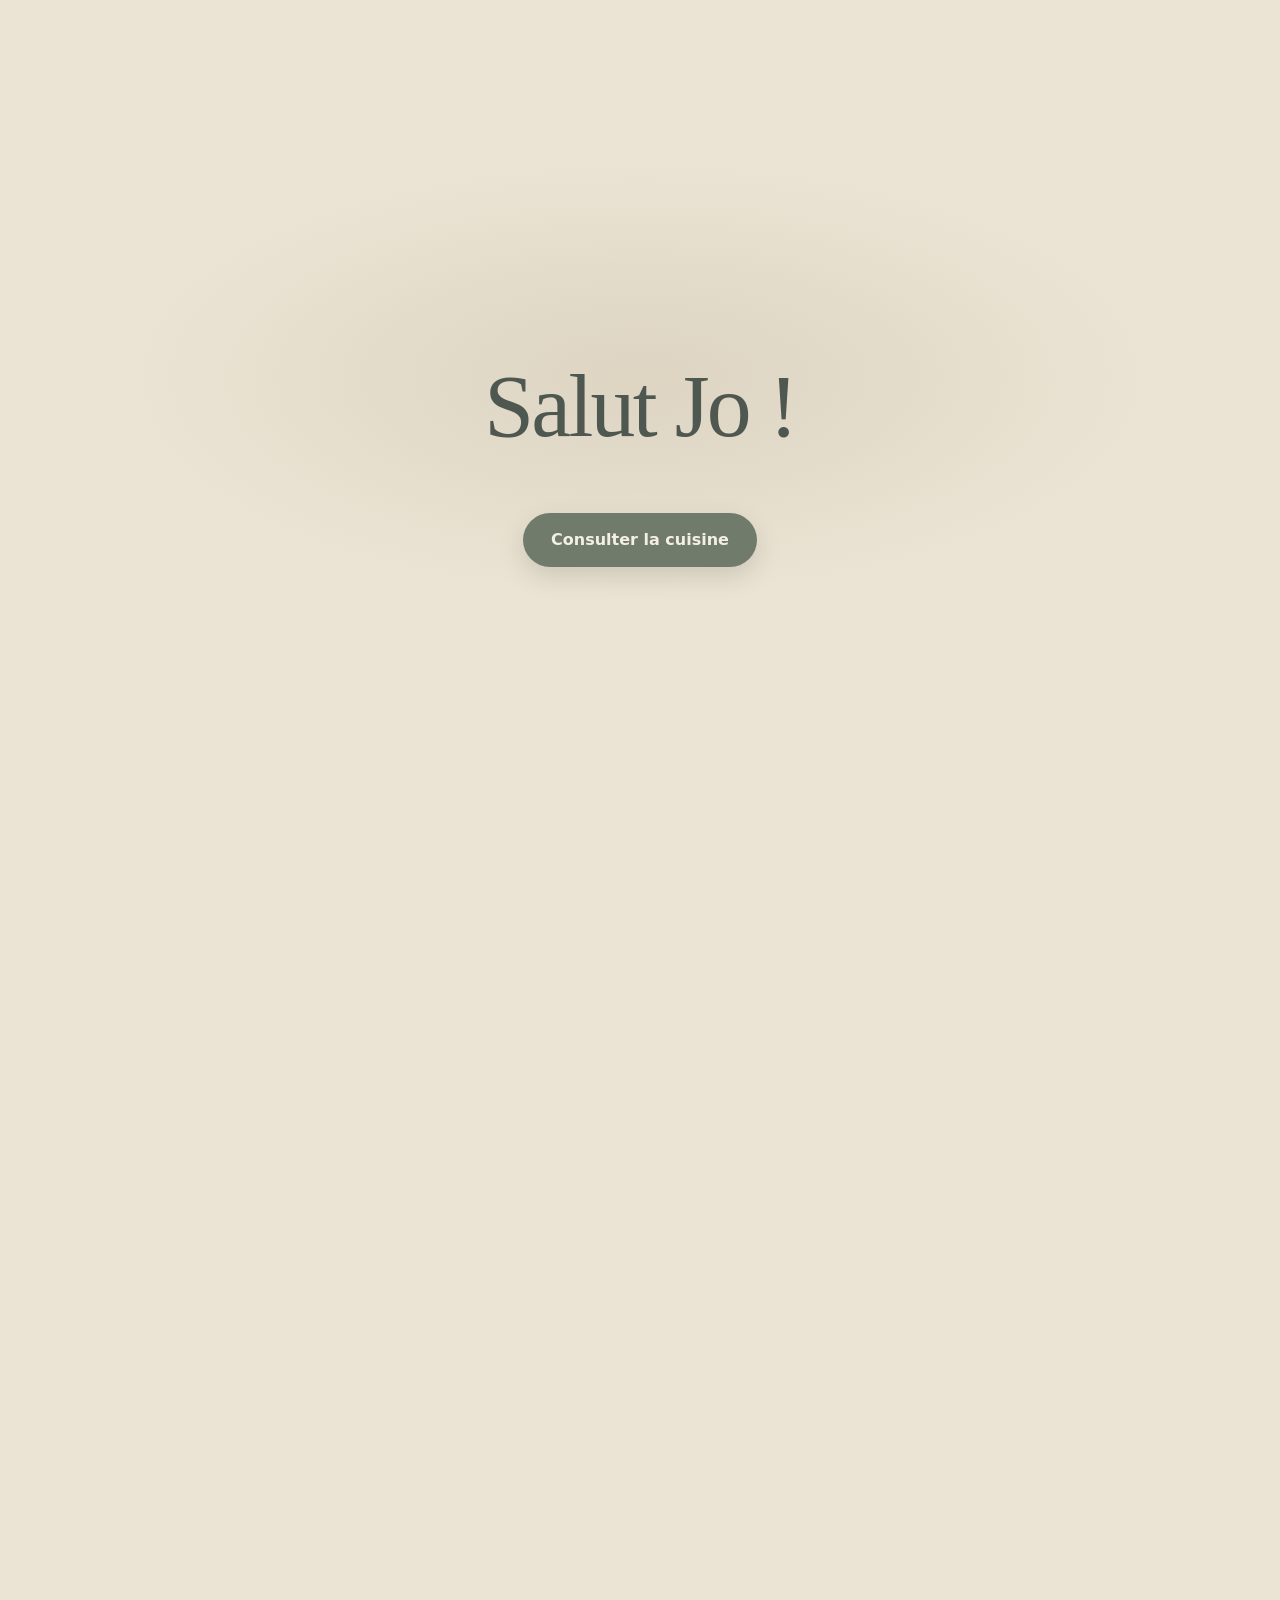
<file: index.html>
<!doctype html>
<html lang="fr">

<head>
    <meta charset="utf-8">
    <meta name="viewport" content="width=device-width, initial-scale=1">
    <meta name="description" content="Cuisine : plan EGGER H3157 ST12 Chêne Vicenza, meubles U604 ST9 Vert eucalyptus, documents techniques des 8 appareils commandés, et poignées encore à choisir.">
    <meta name="theme-color" content="#717b6c">
    <meta name="color-scheme" content="light">
    <title>Documents techniques cuisine</title>
    <link rel="icon" href="data:image/svg+xml,%3Csvg xmlns='http://www.w3.org/2000/svg' viewBox='0 0 32 32'%3E%3Crect width='32' height='32' rx='8' fill='%23737e73'/%3E%3Cpath fill='%23cfaf85' d='M8 10h16v3H8zm0 6h16v10H8z'/%3E%3C/svg%3E">
    <link href="style.css" rel="stylesheet">
    <script>
        /* ------------------------------------------------------------------
           INTRO « Salut Jo ! »
           true  = afficher l’écran d’accueil
           false = ouvrir directement la page cuisine
           ------------------------------------------------------------------ */
        window.KITCHEN_SHOW_INTRO = true;
        if (!window.KITCHEN_SHOW_INTRO) {
            document.documentElement.classList.add("skip-intro");
        }
    </script>
</head>

<body class="is-intro">
    <noscript>
        <style>
            .intro { display: none !important; }
            body.is-intro { overflow: auto; padding: 0 20px 48px; }
            .site-stage { visibility: visible; }
        </style>
    </noscript>
    <a class="skip-link" href="#contenu">Aller au contenu</a>

    <div class="intro" id="intro">
        <p class="intro-hello">Salut Jo&nbsp;!</p>
        <a class="intro-enter" id="intro-enter" href="#site-stage">
            Consulter la cuisine
        </a>
    </div>
    <script>
        (function () {
            if (!window.KITCHEN_SHOW_INTRO) {
                document.body.classList.remove("is-intro");
                document.body.classList.add("is-ready");
                document.getElementById("intro").hidden = true;
                return;
            }
            function openKitchen(event) {
                if (event) event.preventDefault();
                var intro = document.getElementById("intro");
                document.body.classList.remove("is-intro");
                document.body.classList.add("is-ready", "is-leaving-intro");
                window.scrollTo(0, 0);
                window.setTimeout(function () {
                    intro.classList.add("is-done");
                    intro.hidden = true;
                    document.body.classList.remove("is-leaving-intro");
                }, 450);
            }
            document.getElementById("intro-enter").addEventListener("click", openKitchen);
            document.querySelector(".skip-link").addEventListener("click", openKitchen);
        }());
    </script>

    <div class="site-stage" id="site-stage">
        <header class="site-header">
            <div class="header-inner">
                <div class="brand">
                    <span class="brand-mark" aria-hidden="true">
                        <svg viewBox="0 0 32 32" width="28" height="28">
                            <rect width="32" height="32" rx="8" fill="currentColor" opacity=".12"/>
                            <path fill="currentColor" d="M9 9h14v3.2H9zm0 5.4h14V23H9z"/>
                        </svg>
                    </span>
                    <div>
                        <h1>Documents techniques</h1>
                    </div>
                </div>
                <p class="header-meta">
                    <time datetime="2026-09-13">13 septembre 2026</time>
                    <span aria-hidden="true">·</span>
                    8 commandés · 1 à choisir
                </p>
            </div>
        </header>

        <div class="hero">
            <div class="hero-copy">
                <p class="eyebrow">Prioritaire menuisier</p>
                <h2>Dossier technique complet</h2>
            </div>
            <a class="hero-cta" href="./files/Dossier_technique_menuisier.pdf" target="_blank" rel="noopener">
                Ouvrir le dossier PDF
                <span class="cta-hint">s’ouvre dans un nouvel onglet</span>
            </a>
        </div>

        <div class="toolbar" id="outils">
            <label class="search-field">
                <span class="visually-hidden">Rechercher un appareil ou un document</span>
                <svg class="search-icon" viewBox="0 0 24 24" width="18" height="18" aria-hidden="true">
                    <circle cx="10.5" cy="10.5" r="6.5" fill="none" stroke="currentColor" stroke-width="2"/>
                    <path d="M15.5 15.5 20 20" stroke="currentColor" stroke-width="2" stroke-linecap="round"/>
                </svg>
                <input type="search" id="search" placeholder="Rechercher un appareil, une marque, un PDF…" autocomplete="off" enterkeyhint="search">
                <kbd class="search-kbd">/</kbd>
            </label>

            <nav class="jump-nav" aria-label="Accès rapide">
                <a href="#materiaux">Matériaux</a>
                <a href="#poignees">Poignée</a>
                <a href="#plan">Plan</a>
                <span class="jump-cluster">
                    <a href="#frigo">Réfrigérateur</a>
                    <a href="#micro">Micro-ondes</a>
                    <a href="#four">Four</a>
                    <a href="#lv">Lave-vaisselle</a>
                    <a href="#plaque">Plaque</a>
                    <a href="#evier">Évier</a>
                    <a href="#robinet">Robinet</a>
                    <a href="#hotte">Hotte</a>
                </span>
            </nav>

            <p class="result-count" id="result-count" aria-live="polite"></p>
        </div>

        <main id="contenu">
            <section class="block" id="materiaux" aria-labelledby="titre-materiaux">
                <h2 class="section-title" id="titre-materiaux">Matériaux EGGER</h2>
                <div class="material-grid">
                    <article class="card" data-search="egger h3157 st12 chêne vicenza chene plan de travail stratifié omnipore">
                        <div class="swatch swatch-oak" aria-hidden="true"></div>
                        <header class="card-head">
                            <div>
                                <p class="brand-name">Plan de travail</p>
                                <h2>H3157 ST12</h2>
                                <p class="card-role">Chêne Vicenza · Omnipore Matt</p>
                            </div>
                        </header>
                        <ul class="doc-list">
                            <li data-kind="web">
                                <a href="https://www.egger.com/fr/mobilier-agencement-interieur/decors/H3157_12?country=FR" target="_blank" rel="noopener noreferrer">
                                    <span class="doc-type web">Web</span>
                                    <span class="doc-title">Fiche décor EGGER — Chêne Vicenza</span>
                                </a>
                            </li>
                        </ul>
                        <p class="pending-note">Chêne de fil élégant, légère nuance de gris, toucher soyeux ST12.</p>
                    </article>

                    <article class="card" data-search="egger u604 st9 vert eucalyptus meubles meuble façade facade uni">
                        <div class="swatch swatch-euca" aria-hidden="true"></div>
                        <header class="card-head">
                            <div>
                                <p class="brand-name">Façades</p>
                                <h2>U604 ST9</h2>
                                <p class="card-role">Vert eucalyptus · Smoothtouch Matt</p>
                            </div>
                        </header>
                        <ul class="doc-list">
                            <li data-kind="web">
                                <a href="https://www.egger.com/fr/mobilier-agencement-interieur/decors/U604_9?country=FR" target="_blank" rel="noopener noreferrer">
                                    <span class="doc-type web">Web</span>
                                    <span class="doc-title">Fiche décor EGGER — Vert eucalyptus</span>
                                </a>
                            </li>
                        </ul>
                        <p class="pending-note">Vert uni mat ST9, plus chaud qu’un vert gris. RAL 7033 approx.</p>
                    </article>
                </div>
            </section>

            <section class="block" id="poignees" aria-labelledby="titre-poignees">
                <h2 class="section-title" id="titre-poignees">Poignées</h2>
                <article class="card card-wide" id="poignee" data-search="poignée poignee poignées poignees barre cup quincaillerie façade facade meuble cuivre">
                    <header class="card-head">
                        <span class="card-icon" aria-hidden="true">
                            <svg viewBox="0 0 40 40" width="36" height="36">
                                <rect x="8" y="8" width="24" height="24" rx="3" fill="none" stroke="currentColor" stroke-width="1.8"/>
                                <path d="M14 20h12" stroke="currentColor" stroke-width="2.2" stroke-linecap="round"/>
                            </svg>
                        </span>
                        <div>
                            <p class="brand-name">Poignée</p>
                            <h2>À choisir</h2>
                            <p class="card-role">À poser sur les façades U604</p>
                        </div>
                    </header>
                    <h3>Cahier des charges</h3>
                    <ul class="spec-list">
                        <li><strong>Finition :</strong> cuivre brossé, à coordonner avec le Portofino</li>
                        <li><strong>Type :</strong> poignée barre, pas de bouton seul</li>
                        <li><strong>Entre-axes :</strong> 128 ou 160 mm, à confirmer</li>
                        <li><strong>Support :</strong> façades EGGER U604 ST9 Vert eucalyptus</li>
                        <li><strong>Quantité :</strong> selon le plan définitif</li>
                        <li><strong>Priorité :</strong> prise confortable, vis discrètes</li>
                        <li><strong>À éviter :</strong> noir mat, chrome trop froid avec le chêne</li>
                    </ul>
                    <ul class="doc-list">
                        <li>
                            <span class="plain">Modèle non choisi — documents à venir</span>
                        </li>
                    </ul>
                </article>
            </section>

            <section class="block" id="plan" aria-labelledby="titre-plan">
                <h2 class="section-title" id="titre-plan">Plans</h2>
                <p class="pending-note">Les dessins d’implantation définitif n’ont pas encore été ajoutés. Les fichiers iront ici.</p>
                <div class="material-grid">
                    <article class="card is-soon" data-search="plan implantation vue dessus cuisine layout dessin cotes à venir avenir">
                        <div class="soon-preview" aria-hidden="true">
                            <svg viewBox="0 0 120 72" width="120" height="72">
                                <rect x="8" y="8" width="104" height="56" rx="3" fill="none" stroke="currentColor" stroke-width="1.6"/>
                                <path d="M8 28h104M48 28v36M88 8v56" stroke="currentColor" stroke-width="1.2" opacity=".7"/>
                                <rect x="16" y="36" width="22" height="20" rx="1.5" fill="none" stroke="currentColor" stroke-width="1.2"/>
                            </svg>
                        </div>
                        <header class="card-head">
                            <div>
                                <p class="brand-name">Plan</p>
                                <h2>Inspiration</h2>
                                <p class="card-role">Premier draft via IKEA</p>
                            </div>
                        </header>
                        <ul class="doc-list">
                            <li data-kind="pdf">
                                <a href="./files/IKEA Kitchen Planner.pdf" target="_blank" rel="noopener">
                                    <span class="doc-type">PDF</span>
                                    <span class="doc-title">Plans</span>
                                </a>
                            </li>
                            <li data-kind="web">
                                <a href="https://kitchen.planner.ikea.com/fr/fr/planner/2A1413AA-6525-45A2-B5BE-528A8AA82F26/?ref=share" target="_blank" rel="noopener noreferrer">
                                    <span class="doc-type web">Web</span>
                                    <span class="doc-title">Page conception IKEA</span>
                                </a>
                            </li>
                        </ul>
                    </article>

                    <article class="card is-soon" data-search="plan élévation elevation façades facades coupes dessin à venir avenir">
                        <div class="soon-preview" aria-hidden="true">
                            <svg viewBox="0 0 120 72" width="120" height="72">
                                <rect x="10" y="14" width="100" height="46" rx="3" fill="none" stroke="currentColor" stroke-width="1.6"/>
                                <path d="M10 28h100M40 14v46M80 14v46" stroke="currentColor" stroke-width="1.2" opacity=".7"/>
                                <rect x="18" y="34" width="14" height="18" rx="1" fill="none" stroke="currentColor" stroke-width="1.2"/>
                                <rect x="88" y="34" width="14" height="18" rx="1" fill="none" stroke="currentColor" stroke-width="1.2"/>
                            </svg>
                        </div>
                        <header class="card-head">
                            <div>
                                <p class="brand-name">Plan</p>
                                <h2>Définitif</h2>
                                <p class="card-role">Vues des meubles et appareils</p>
                            </div>
                        </header>
                        <ul class="doc-list">
                            <li>
                                <span class="plain">Fichier pas encore disponible</span>
                            </li>
                        </ul>
                    </article>
                </div>
            </section>

            <section class="block" id="appareils" aria-labelledby="titre-appareils">
                <h2 class="section-title" id="titre-appareils">Appareils</h2>
                <div class="appliance-grid">
                    <article class="card" id="frigo" data-search="beko bssa315k4sn réfrigérateur refrigerateur froid encastrable niche notice">
                        <header class="card-head">
                            <span class="card-icon" aria-hidden="true">
                                <svg viewBox="0 0 40 40" width="36" height="36">
                                    <rect x="11" y="5" width="18" height="30" rx="3" fill="none" stroke="currentColor" stroke-width="1.8"/>
                                    <path d="M11 18h18" stroke="currentColor" stroke-width="1.8"/>
                                    <path d="M24 10v4M24 22v5" stroke="currentColor" stroke-width="1.8" stroke-linecap="round"/>
                                </svg>
                            </span>
                            <div>
                                <p class="brand-name">Réfrigérateur</p>
                                <h2>BSSA315K4SN</h2>
                                <p class="card-role">Beko · encastrable 1 porte</p>
                            </div>
                        </header>
                        <h3>Caractéristiques</h3>
                        <ul class="spec-list">
                            <li><strong>Appareil :</strong> 1775 × 540 × 545 mm</li>
                            <li><strong>Niche :</strong> 1778–1788 × 560 × 555 mm</li>
                            <li><strong>Habillage :</strong> façade meuble, glissières</li>
                            <li><strong>Porte :</strong> réversible, sens à figer avant pose</li>
                            <li><strong>Alim. :</strong> 220–240 V / 50 Hz, câble 2,50 m</li>
                        </ul>
                        <ul class="doc-list">
                            <li data-kind="pdf">
                                <a href="./files/Beko BSSA315K4SN - réfrigérateur - Appareil et niche (PDF).pdf" target="_blank" rel="noopener">
                                    <span class="doc-type">PDF</span>
                                    <span class="doc-title">Fiche appareil et niche</span>
                                </a>
                            </li>
                            <li data-kind="pdf">
                                <a href="./files/Beko BSSA315K4SN - réfrigérateur - Notice (PDF).pdf#page=34" target="_blank" rel="noopener">
                                    <span class="doc-type">PDF</span>
                                    <span class="doc-title">Notice — page 34</span>
                                </a>
                            </li>
                            <li data-kind="web">
                                <a href="https://www.beko.fr/froid/refrigerateur-congelateur-encastrable/refrigerateur-encastrable-1-porte/bssa315k4sn" target="_blank" rel="noopener noreferrer">
                                    <span class="doc-type web">Web</span>
                                    <span class="doc-title">Page officielle Beko</span>
                                </a>
                            </li>
                        </ul>
                    </article>

                    <article class="card" id="micro" data-search="beko bmgb25333bg micro-ondes microondes grill encastrable niche installation">
                        <header class="card-head">
                            <span class="card-icon" aria-hidden="true">
                                <svg viewBox="0 0 40 40" width="36" height="36">
                                    <rect x="6" y="9" width="28" height="22" rx="3" fill="none" stroke="currentColor" stroke-width="1.8"/>
                                    <rect x="10" y="13" width="16" height="14" rx="1.5" fill="none" stroke="currentColor" stroke-width="1.6"/>
                                    <circle cx="30" cy="16" r="1.4" fill="currentColor"/>
                                    <circle cx="30" cy="21" r="1.4" fill="currentColor"/>
                                </svg>
                            </span>
                            <div>
                                <p class="brand-name">Micro-ondes</p>
                                <h2>BMGB25333BG</h2>
                                <p class="card-role">Beko · grill encastrable</p>
                            </div>
                        </header>
                        <h3>Caractéristiques</h3>
                        <ul class="spec-list">
                            <li><strong>Façade :</strong> 388 × 595 mm</li>
                            <li><strong>Niche :</strong> 380–382 × 560–568 × 500 mm mini</li>
                            <li><strong>Meuble :</strong> largeur 600, profondeur mini 550 mm</li>
                            <li><strong>Arrière :</strong> jeu de 45 mm pour la ventilation</li>
                            <li><strong>Pose :</strong> colonne, au-dessus du four</li>
                        </ul>
                        <ul class="doc-list">
                            <li data-kind="pdf">
                                <a href="./files/Beko BMGB25333BG - micro-ondes - Schéma de niche.pdf#page=55" target="_blank" rel="noopener">
                                    <span class="doc-type">PDF</span>
                                    <span class="doc-title">Schéma de niche — page 55</span>
                                </a>
                            </li>
                            <li data-kind="pdf">
                                <a href="./files/Beko BMGB25333BG - micro-ondes - Schéma de niche.pdf#page=54" target="_blank" rel="noopener">
                                    <span class="doc-type">PDF</span>
                                    <span class="doc-title">Installation — page 54</span>
                                </a>
                            </li>
                            <li data-kind="web">
                                <a href="https://www.beko.fr/cuisson-encastrable/micro-ondes-et-grill-encastrable/micro-ondes-grill-encastrable/bmgb25333bg" target="_blank" rel="noopener noreferrer">
                                    <span class="doc-type web">Web</span>
                                    <span class="doc-title">Page officielle Beko</span>
                                </a>
                            </li>
                        </ul>
                    </article>

                    <article class="card" id="four" data-search="rosières rosieres ro6 t3b3eytb four encastrable manuel installation">
                        <header class="card-head">
                            <span class="card-icon" aria-hidden="true">
                                <svg viewBox="0 0 40 40" width="36" height="36">
                                    <rect x="7" y="7" width="26" height="26" rx="3" fill="none" stroke="currentColor" stroke-width="1.8"/>
                                    <rect x="11" y="14" width="18" height="14" rx="1.5" fill="none" stroke="currentColor" stroke-width="1.6"/>
                                    <path d="M13 10h14" stroke="currentColor" stroke-width="1.8" stroke-linecap="round"/>
                                </svg>
                            </span>
                            <div>
                                <p class="brand-name">Four</p>
                                <h2>RO6 T3B3EYTB</h2>
                                <p class="card-role">Rosières · encastrable</p>
                            </div>
                        </header>
                        <h3>Caractéristiques</h3>
                        <ul class="spec-list">
                            <li><strong>Appareil :</strong> 595 × 595 × 568 mm</li>
                            <li><strong>Niche :</strong> H 580–590, L 560–568, P ≥ 560 mm</li>
                            <li><strong>Arrière :</strong> ouvertures 560 × 35 mm mini</li>
                            <li><strong>Pose :</strong> colonne autorisée, façade visible</li>
                            <li><strong>Meuble :</strong> résister à 95 °C, fond non fermé</li>
                        </ul>
                        <ul class="doc-list">
                            <li data-kind="pdf">
                                <a href="./files/Rosières RO6 T3B3EYTB - four - Manuel.pdf" target="_blank" rel="noopener">
                                    <span class="doc-type">PDF</span>
                                    <span class="doc-title">Manuel d’instructions</span>
                                </a>
                            </li>
                            <li data-kind="pdf">
                                <a href="./files/Rosières RO6 T3B3EYTB - four - Manuel.pdf#page=41" target="_blank" rel="noopener">
                                    <span class="doc-type">PDF</span>
                                    <span class="doc-title">Manuel d’installation — page 41</span>
                                </a>
                            </li>
                            <li data-kind="web">
                                <a href="https://www.rosieres.fr/fr_FR/fours/33704465/ro6-t3b3eytb/" target="_blank" rel="noopener noreferrer">
                                    <span class="doc-type web">Web</span>
                                    <span class="doc-title">Page officielle Rosières</span>
                                </a>
                            </li>
                        </ul>
                    </article>

                    <article class="card" id="lv" data-search="hotpoint hi5030wef lave-vaisselle lave vaisselle fiche ue produit montage">
                        <header class="card-head">
                            <span class="card-icon" aria-hidden="true">
                                <svg viewBox="0 0 40 40" width="36" height="36">
                                    <rect x="8" y="6" width="24" height="28" rx="3" fill="none" stroke="currentColor" stroke-width="1.8"/>
                                    <path d="M8 13h24" stroke="currentColor" stroke-width="1.8"/>
                                    <circle cx="14" cy="9.5" r="1.2" fill="currentColor"/>
                                    <circle cx="18" cy="9.5" r="1.2" fill="currentColor"/>
                                    <path d="M14 22c3-4 9-4 12 0" fill="none" stroke="currentColor" stroke-width="1.6" stroke-linecap="round"/>
                                </svg>
                            </span>
                            <div>
                                <p class="brand-name">Lave-vaisselle</p>
                                <h2>HI5030WEF</h2>
                                <p class="card-role">Hotpoint · encastrable</p>
                            </div>
                        </header>
                        <h3>Caractéristiques</h3>
                        <ul class="spec-list">
                            <li><strong>Niche :</strong> H 820–900 × L ≥ 600 × P ≥ 560 mm</li>
                            <li><strong>Appareil :</strong> largeur 598 mm</li>
                            <li><strong>Façade :</strong> hauteur maxi 720 mm, 2 à 10 kg</li>
                            <li><strong>ActiveDry :</strong> ouverture auto, film vapeur sous plan</li>
                            <li><strong>Évac. :</strong> tuyau entre 400 et 800 mm de haut</li>
                        </ul>
                        <ul class="doc-list">
                            <li data-kind="pdf">
                                <a href="./files/Hotpoint HI5030WEF - lave-vaisselle - Fiche UE.pdf" target="_blank" rel="noopener">
                                    <span class="doc-type">PDF</span>
                                    <span class="doc-title">Fiche UE du modèle</span>
                                </a>
                            </li>
                            <li data-kind="pdf">
                                <a href="./files/Hotpoint HI5030WEF - lave-vaisselle - Fiche produit.pdf" target="_blank" rel="noopener">
                                    <span class="doc-type">PDF</span>
                                    <span class="doc-title">Fiche produit</span>
                                </a>
                            </li>
                            <li data-kind="pdf">
                                <a href="./files/Hotpoint HI5030WEF - lave-vaisselle - Montage.pdf" target="_blank" rel="noopener">
                                    <span class="doc-type">PDF</span>
                                    <span class="doc-title">Fiche montage</span>
                                </a>
                            </li>
                            <li data-kind="web">
                                <a href="https://docs.hotpoint.eu/" target="_blank" rel="noopener noreferrer">
                                    <span class="doc-type web">Web</span>
                                    <span class="doc-title">Portail officiel — rechercher HI5030WEF</span>
                                </a>
                            </li>
                        </ul>
                    </article>

                    <article class="card" id="plaque" data-search="electrolux eiv66453i plaque induction hob schémas installation">
                        <header class="card-head">
                            <span class="card-icon" aria-hidden="true">
                                <svg viewBox="0 0 40 40" width="36" height="36">
                                    <rect x="6" y="10" width="28" height="20" rx="3" fill="none" stroke="currentColor" stroke-width="1.8"/>
                                    <circle cx="14.5" cy="18" r="4.2" fill="none" stroke="currentColor" stroke-width="1.5"/>
                                    <circle cx="25.5" cy="18" r="4.2" fill="none" stroke="currentColor" stroke-width="1.5"/>
                                    <circle cx="14.5" cy="26" r="3.2" fill="none" stroke="currentColor" stroke-width="1.5"/>
                                    <circle cx="25.5" cy="26" r="3.2" fill="none" stroke="currentColor" stroke-width="1.5"/>
                                </svg>
                            </span>
                            <div>
                                <p class="brand-name">Plaque</p>
                                <h2>EIV66453I</h2>
                                <p class="card-role">Electrolux · induction</p>
                            </div>
                        </header>
                        <h3>Caractéristiques</h3>
                        <ul class="spec-list">
                            <li><strong>Verre :</strong> 580 × 510 mm</li>
                            <li><strong>Découpe :</strong> 560 × 490 mm, rayon maxi 5 mm</li>
                            <li><strong>Pose :</strong> superposée, pas à fleur</li>
                            <li><strong>Puissance :</strong> 7350 W, Hob2Hood®</li>
                            <li><strong>Meuble :</strong> bas 800 mm, ventilation sous plaque</li>
                        </ul>
                        <ul class="doc-list">
                            <li data-kind="pdf">
                                <a href="./files/Electrolux EIV66453I - plaque - Schémas d’installation.pdf#page=9" target="_blank" rel="noopener">
                                    <span class="doc-type">PDF</span>
                                    <span class="doc-title">Schémas d’installation — page 9</span>
                                </a>
                            </li>
                            <li data-kind="web">
                                <a href="https://www.electrolux.fr/kitchen/cooking/hobs/induction-hob/eiv66453i/" target="_blank" rel="noopener noreferrer">
                                    <span class="doc-type web">Web</span>
                                    <span class="doc-title">Page officielle Electrolux</span>
                                </a>
                            </li>
                        </ul>
                    </article>

                    <article class="card" id="hotte" data-search="hotte hote extraction plaque electrolux lfg716x2 lfg716x hob2hood groupe filtrant recyclage">
                        <header class="card-head">
                            <span class="card-icon" aria-hidden="true">
                                <svg viewBox="0 0 40 40" width="36" height="36">
                                    <path d="M8 26h24l-4-10H12z" fill="none" stroke="currentColor" stroke-width="1.8" stroke-linejoin="round"/>
                                    <path d="M18 8h4v8h-4z" fill="none" stroke="currentColor" stroke-width="1.8"/>
                                </svg>
                            </span>
                            <div>
                                <p class="brand-name">Hotte</p>
                                <h2>LFG716X2</h2>
                                <p class="card-role">Electrolux · groupe filtrant 54 cm</p>
                            </div>
                        </header>
                        <h3>Caractéristiques</h3>
                        <ul class="spec-list">
                            <li><strong>Type :</strong> encastrable meuble 60 cm, Hob2Hood® avec EIV66453I</li>
                            <li><strong>Débit :</strong> 300 / 580 / 700 m³/h</li>
                            <li><strong>Bruit :</strong> 54 / 67 / 70 dB</li>
                            <li><strong>Recyclage :</strong> filtre charbon ECFB01 (option)</li>
                            <li><strong>Encombrement :</strong> 331 × 540 × 300 mm, LED, graisse lavable</li>
                        </ul>
                        <ul class="doc-list">
                            <li data-kind="pdf">
                                <a href="./files/Electrolux LFG716X2 - hotte - Notice.pdf#page=6" target="_blank" rel="noopener">
                                    <span class="doc-type">PDF</span>
                                    <span class="doc-title">Notice — installation page 6</span>
                                </a>
                            </li>
                            <li data-kind="web">
                                <a href="https://www.electrolux.fr/kitchen/cooking/cooker-hoods/integrated-hood/lfg716x2/" target="_blank" rel="noopener noreferrer">
                                    <span class="doc-type web">Web</span>
                                    <span class="doc-title">Page officielle Electrolux</span>
                                </a>
                            </li>
                        </ul>
                    </article>

                    <article class="card" id="evier" data-search="évier evier sink bac plan de travail blanco zia xl 6s silgranit blanc soft 527215 96058953 encastrable">
                        <header class="card-head">
                            <span class="card-icon" aria-hidden="true">
                                <svg viewBox="0 0 40 40" width="36" height="36">
                                    <rect x="6" y="12" width="28" height="16" rx="3" fill="none" stroke="currentColor" stroke-width="1.8"/>
                                    <path d="M10 18h20v6H10z" fill="none" stroke="currentColor" stroke-width="1.5"/>
                                </svg>
                            </span>
                            <div>
                                <p class="brand-name">Évier</p>
                                <h2>ZIA XL 6 S</h2>
                                <p class="card-role">Blanco · Silgranit blanc soft</p>
                            </div>
                        </header>
                        <h3>Caractéristiques</h3>
                        <ul class="spec-list">
                            <li><strong>Pose :</strong> à encastrer, réversible, 1 bac + égouttoir</li>
                            <li><strong>Dimensions :</strong> 1000 × 500 mm, cuve 490 × 450 × 190 mm</li>
                            <li><strong>Découpe :</strong> 980 × 480 mm</li>
                            <li><strong>Meuble :</strong> largeur mini 60 cm</li>
                            <li><strong>Vidage :</strong> manuel, siphon inclus</li>
                        </ul>
                        <ul class="doc-list">
                            <li data-kind="pdf">
                                <a href="./files/Blanco ZIA XL 6 S - évier - Fiche technique.pdf" target="_blank" rel="noopener">
                                    <span class="doc-type">PDF</span>
                                    <span class="doc-title">Fiche technique — découpe p. 3</span>
                                </a>
                            </li>
                            <li data-kind="web">
                                <a href="https://www.leroymerlin.fr/produits/evier-de-cuisine-zia-xl-6s-silgranit-blanco-finition-blanc-soft-96058953.html" target="_blank" rel="noopener noreferrer">
                                    <span class="doc-type web">Web</span>
                                    <span class="doc-title">Fiche Leroy Merlin</span>
                                </a>
                            </li>
                            <li data-kind="web">
                                <a href="https://www.blanco.fr/%C3%A9viers/zia/ziaxl6s_134.901/517710" target="_blank" rel="noopener noreferrer">
                                    <span class="doc-type web">Web</span>
                                    <span class="doc-title">Page officielle Blanco</span>
                                </a>
                            </li>
                        </ul>
                    </article>

                    <article class="card" id="robinet" data-search="robinet mitigeur robinetterie eau portofino essebagno cuivre brosse douchette extractible 89316190 9083119">
                        <header class="card-head">
                            <span class="card-icon" aria-hidden="true">
                                <svg viewBox="0 0 40 40" width="36" height="36">
                                    <path d="M12 28V16h10c5 0 8 3 8 7" fill="none" stroke="currentColor" stroke-width="1.8" stroke-linecap="round"/>
                                    <path d="M28 23v6" stroke="currentColor" stroke-width="1.8" stroke-linecap="round"/>
                                    <circle cx="12" cy="12" r="2" fill="currentColor"/>
                                </svg>
                            </span>
                            <div>
                                <p class="brand-name">Robinet</p>
                                <h2>Portofino</h2>
                                <p class="card-role">Essebagno · cuivre brossé</p>
                            </div>
                        </header>
                        <h3>Caractéristiques</h3>
                        <ul class="spec-list">
                            <li><strong>Type :</strong> mitigeur, douchette extractible 2 jets</li>
                            <li><strong>Hauteur :</strong> 433 mm, 237 mm sous bec, portée 224 mm</li>
                            <li><strong>Perçage :</strong> trou 35 mm, embase 47,5 mm</li>
                            <li><strong>Cartouche :</strong> céramique 25 mm, aérateur anticalcaire</li>
                            <li><strong>Ouverture :</strong> départ à l’eau froide</li>
                        </ul>
                        <ul class="doc-list">
                            <li data-kind="pdf">
                                <a href="./files/Essebagno Portofino - robinet - Notice.pdf" target="_blank" rel="noopener">
                                    <span class="doc-type">PDF</span>
                                    <span class="doc-title">Notice et cotes</span>
                                </a>
                            </li>
                            <li data-kind="web">
                                <a href="https://www.leroymerlin.fr/produits/portofino-mitigeur-evier-a-douchette-extractible-cuivre-brosse-89316190.html" target="_blank" rel="noopener noreferrer">
                                    <span class="doc-type web">Web</span>
                                    <span class="doc-title">Fiche Leroy Merlin</span>
                                </a>
                            </li>
                            <li data-kind="web">
                                <a href="https://www.essebagno.com/produit/portofino-mitigeur-evier-a-douchette/" target="_blank" rel="noopener noreferrer">
                                    <span class="doc-type web">Web</span>
                                    <span class="doc-title">Page officielle Essebagno</span>
                                </a>
                            </li>
                        </ul>
                    </article>
                </div>
            </section>
        </main>

        <p class="empty-state" id="empty-state" hidden>
            Aucun document ne correspond à cette recherche.
            <button type="button" class="text-reset" id="reset-search">Effacer la recherche</button>
        </p>

        <button type="button" class="back-top" id="back-top" hidden>
            Haut de page
        </button>

        <footer class="site-footer">
            <p>
                Documents d’origine des fabricants · usage interne cuisine
            </p>
            <p class="version" id="app-version">Version 1.4.3</p>
        </footer>
    </div>

    <script>
        (function () {
            var VERSION = "1.4.3";
            var search = document.getElementById("search");
            var cards = Array.prototype.slice.call(document.querySelectorAll(".card"));
            var countEl = document.getElementById("result-count");
            var empty = document.getElementById("empty-state");
            var reset = document.getElementById("reset-search");
            var backTop = document.getElementById("back-top");

            document.getElementById("app-version").textContent = "Version " + VERSION;

            function normalize(value) {
                return (value || "").toLowerCase().normalize("NFD").replace(/[\u0300-\u036f]/g, "");
            }

            function applySearch() {
                var query = normalize(search.value.trim());
                var visibleCards = 0;
                var visibleDocs = 0;

                cards.forEach(function (card) {
                    var haystack = normalize(card.getAttribute("data-search") + " " + card.textContent);
                    var showCard = !query || haystack.indexOf(query) !== -1;
                    card.hidden = !showCard;
                    if (showCard) {
                        visibleCards += 1;
                        visibleDocs += card.querySelectorAll("a").length;
                    }
                });

                document.querySelectorAll("main > section").forEach(function (section) {
                    var visible = Array.prototype.slice.call(section.querySelectorAll(".card")).some(function (card) {
                        return !card.hidden;
                    });
                    section.hidden = !visible;
                });

                empty.hidden = visibleCards > 0;
                countEl.textContent = visibleCards
                    ? visibleCards + " élément" + (visibleCards > 1 ? "s" : "") + " · " + visibleDocs + " document" + (visibleDocs > 1 ? "s" : "")
                    : "";
            }

            search.addEventListener("input", applySearch);

            reset.addEventListener("click", function () {
                search.value = "";
                applySearch();
                search.focus();
            });

            document.addEventListener("keydown", function (event) {
                var typing = event.target.matches("input, textarea, [contenteditable]");
                if (event.key === "/" && !typing) {
                    event.preventDefault();
                    search.focus();
                    search.select();
                }
                if (event.key === "Escape" && document.activeElement === search) {
                    search.value = "";
                    applySearch();
                    search.blur();
                }
            });

            window.addEventListener("scroll", function () {
                backTop.hidden = window.scrollY < 420;
            }, { passive: true });

            backTop.addEventListener("click", function () {
                window.scrollTo({ top: 0, behavior: "smooth" });
            });

            applySearch();
        }());
    </script>
</body>

</html>
</file>
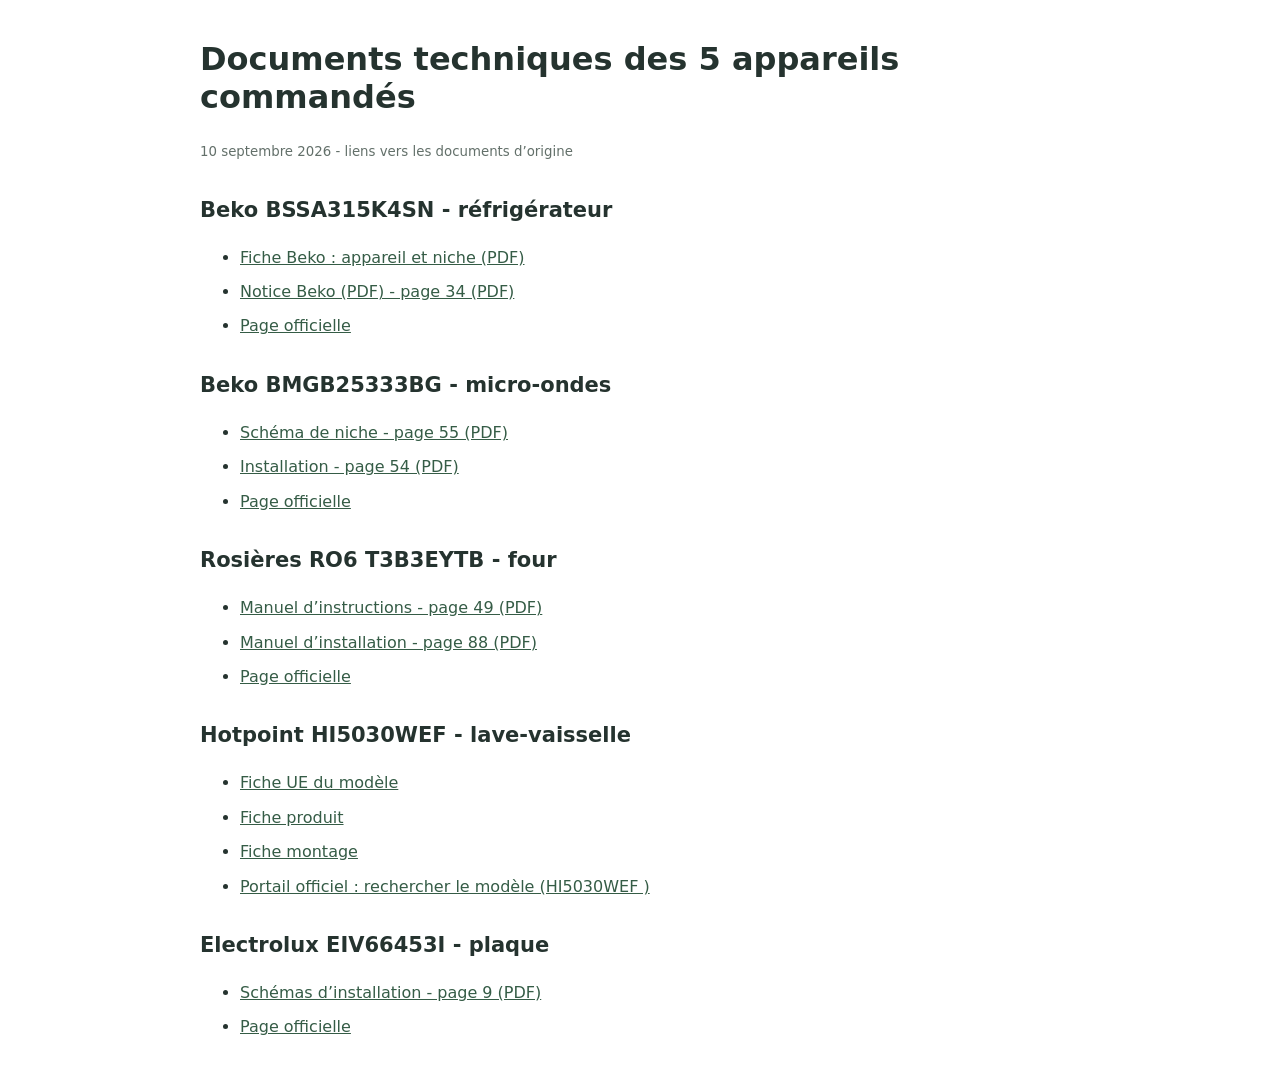
<file: Liens_notices_constructeurs.html>
<!doctype html>
<html lang="fr">

<head>
    <meta charset="utf-8">
    <meta name="viewport" content="width=device-width, initial-scale=1">

    <title>Documents techniques cuisine</title>

    <style>
        body {
            font: 16px/1.65 system-ui, sans-serif;
            color: #25332f;
            max-width: 880px;
            margin: 40px auto;
            padding: 0 24px;
        }

        h1 {
            line-height: 1.2;
        }

        h2 {
            font-size: 21px;
            margin-top: 28px;
        }

        a {
            color: #355c46;
        }

        .note {
            background: #faf5e9;
            padding: 18px;
            border-left: 4px solid #9a722a;
        }

        li {
            margin: 8px 0;
        }

        small {
            color: #63706a;
        }
    </style>
</head>

<body>

    <h1>Documents techniques des 5 appareils commandés</h1>

    <p>
        <small>
            10 septembre 2026 - liens vers les documents d’origine
        </small>
    </p>

    <h2>Beko BSSA315K4SN - réfrigérateur</h2>

    <ul>
        <li>
            <a href="./Beko BSSA315K4SN - réfrigérateur - Appareil et niche (PDF).pdf" target="_blank">
                Fiche Beko : appareil et niche (PDF)
            </a>
        </li>

        <li>
            <a href="./Beko BSSA315K4SN - réfrigérateur - Notice (PDF).pdf#page=34" target="_blank">
                Notice Beko (PDF) - page 34 (PDF)
            </a>
        </li>

        <li>
            <a href="https://www.beko.fr/froid/refrigerateur-congelateur-encastrable/refrigerateur-encastrable-1-porte/bssa315k4sn" target="_blank">
                Page officielle
            </a>
        </li>
    </ul>

    <h2>Beko BMGB25333BG - micro-ondes</h2>

    <ul>
        <li>
            <a href="./Beko BMGB25333BG - micro-ondes - Schéma de niche.pdf#page=55" target="_blank">
                Schéma de niche - page 55 (PDF)
            </a>
        </li>

        <li>
            <a href="./Beko BMGB25333BG - micro-ondes - Schéma de niche.pdf#page=54" target="_blank">
                Installation - page 54 (PDF)
            </a>
        </li>

        <li>
            <a href="https://www.beko.fr/cuisson-encastrable/micro-ondes-et-grill-encastrable/micro-ondes-grill-encastrable/bmgb25333bg" target="_blank">
                Page officielle
            </a>
        </li>
    </ul>

    <h2>Rosières RO6 T3B3EYTB - four</h2>

    <ul>
        <li>
            <a href="./Rosières RO6 T3B3EYTB - four - Manuel.pdf#page=49" target="_blank">
                Manuel d’instructions  - page 49 (PDF)
            </a>
        </li>
		
		<li>
            <a href="./Rosières RO6 T3B3EYTB - four - Manuel.pdf" target="_blank">
                Manuel d’installation  - page 88 (PDF)
            </a>
        </li>
		
		<li>
            <a href="https://www.rosieres.fr/fr_FR/fours/33704465/ro6-t3b3eytb/" target="_blank">
                Page officielle
            </a>
        </li>
    </ul>

    <h2>Hotpoint HI5030WEF - lave-vaisselle</h2>

    <ul>
        <li>
            <a href="./Hotpoint HI5030WEF - lave-vaisselle - Fiche UE.pdf" target="_blank">
                Fiche UE du modèle
            </a>
        </li>
		
		<li>
            <a href="./Hotpoint HI5030WEF - lave-vaisselle - Fiche produit.pdf" target="_blank">
                Fiche produit
            </a>
        </li>
		
		<li>
            <a href="./Hotpoint HI5030WEF - lave-vaisselle - Montage.pdf" target="_blank">
                Fiche montage
            </a>
        </li>
		

        <li>
            <a href="https://docs.hotpoint.eu/" target="_blank">
                Portail officiel : rechercher le modèle (HI5030WEF )
            </a>
        </li>
    </ul>

    <h2>Electrolux EIV66453I - plaque</h2>

    <ul>
        <li>
            <a href="./Electrolux EIV66453I - plaque - Schémas d’installation.pdf#page=9" target="_blank">
                Schémas d’installation - page 9 (PDF)
            </a>
        </li>

        <li>
            <a href="https://www.electrolux.fr/kitchen/cooking/hobs/induction-hob/eiv66453i/" target="_blank">
                Page officielle
            </a>
        </li>
    </ul>

</body>

</html>
</file>
<file: style.css>
:root {
	--oak: #d2c3a8;
	--oak-deep: #a89272;
	--euca: #717b6c;
	--euca-deep: #4e5850;
	--bg: #ebe4d4;
	--bg-accent: #ddd4c2;
	--surface: #f6f0e4;
	--ink: #2a322c;
	--muted: #373c37;
	--line: rgba(78, 88, 80, .16);
	--green: #717b6c;
	--green-deep: #4e5850;
	--brass: #a89272;
	--brass-soft: #e4d8c2;
	--shadow: 0 18px 40px rgba(42, 50, 44, .12);
	--radius: 18px;
	--header-h: 88px;
}

* {
	box-sizing: border-box;
}

html {
	scroll-behavior: smooth;
	scroll-padding-top: 96px;
	color-scheme: light;
}

body {
	margin: 0;
	color: var(--ink);
	background:
		radial-gradient(1200px 420px at 8% -10%, var(--bg-accent), transparent 55%),
		var(--bg);
	font: 16px/1.6 "Segoe UI", system-ui, sans-serif;
	padding: 0 20px 48px;
}

body.is-intro {
	overflow: hidden;
	padding: 0;
}

html.skip-intro body.is-intro {
	overflow: auto;
	padding: 0 20px 48px;
}

html.skip-intro .intro {
	display: none !important;
}

html.skip-intro .site-stage {
	visibility: visible;
}

.intro {
	position: fixed;
	inset: 0;
	z-index: 30;
	display: grid;
	place-items: center;
	align-content: center;
	gap: 36px;
	background:
		radial-gradient(900px 380px at 50% 42%, var(--bg-accent), transparent 58%),
		var(--bg);
}

.intro[hidden],
.intro.is-done {
	display: none !important;
}

.intro-hello {
	margin: 0;
	font-family: Georgia, "Iowan Old Style", serif;
	font-size: clamp(3rem, 9vw, 5.6rem);
	font-weight: 500;
	letter-spacing: -.03em;
	color: var(--euca-deep);
	opacity: 0;
	transform: translateY(18px);
	animation: hello-in 1.6s ease .35s forwards;
}

.intro-enter {
	appearance: none;
	display: inline-block;
	border: 0;
	border-radius: 999px;
	padding: 14px 28px;
	background: var(--euca);
	color: #f4efe4;
	font: inherit;
	font-weight: 700;
	text-decoration: none;
	cursor: pointer;
	position: relative;
	z-index: 2;
	pointer-events: auto;
	opacity: 0;
	transform: translateY(14px) scale(.96);
	animation: enter-in .8s cubic-bezier(.2, .8, .2, 1.15) 1.85s forwards;
	box-shadow: 0 10px 24px rgba(78, 88, 80, .18);
}

.intro-enter:hover {
	background: var(--euca-deep);
}

.intro-enter:focus-visible {
	outline: 2px solid var(--euca-deep);
	outline-offset: 4px;
}

.intro.is-done,
.intro[hidden],
body:has(#site-stage:target) .intro {
	display: none !important;
}

body:has(#site-stage:target) {
	overflow: auto;
	padding: 0 20px 48px;
}

body.is-leaving-intro .intro {
	animation: intro-out .45s ease forwards;
	pointer-events: none;
}

body.is-leaving-intro .intro-hello,
body.is-leaving-intro .intro-enter {
	animation: none;
	opacity: 1;
}

.site-stage {
	visibility: hidden;
}

body.is-ready .site-stage,
.site-stage:target,
body:has(#site-stage:target) .site-stage {
	visibility: visible;
}

body.is-ready .site-stage {
	animation: site-in .85s ease;
}

@keyframes hello-in {
	to {
		opacity: 1;
		transform: none;
	}
}

@keyframes enter-in {
	to {
		opacity: 1;
		transform: none;
	}
}

@keyframes intro-out {
	to {
		opacity: 0;
		transform: scale(1.04);
		visibility: hidden;
	}
}

@keyframes site-in {
	from {
		opacity: 0;
		transform: translateY(22px);
	}
	to {
		opacity: 1;
		transform: none;
	}
}

.skip-link {
	position: absolute;
	left: 12px;
	top: -40px;
	z-index: 20;
	background: var(--green);
	color: #fff;
	padding: 8px 12px;
	border-radius: 8px;
}

.skip-link:focus {
	top: 12px;
}

.visually-hidden {
	position: absolute;
	width: 1px;
	height: 1px;
	overflow: hidden;
	clip: rect(0 0 0 0);
}

.site-header,
.hero,
.toolbar,
main,
.site-footer,
.empty-state {
	width: min(980px, 100%);
	margin-left: auto;
	margin-right: auto;
}

.site-header {
	position: sticky;
	top: 0;
	z-index: 8;
	padding: 18px 0 14px;
	background: var(--bg);
	background: color-mix(in srgb, var(--bg) 86%, transparent);
	backdrop-filter: blur(12px);
}

.header-inner {
	display: flex;
	align-items: center;
	justify-content: space-between;
	gap: 16px;
}

.brand {
	display: flex;
	align-items: center;
	gap: 12px;
}

.brand-mark {
	color: var(--green);
	display: grid;
	place-items: center;
}

.brand-kicker,
.eyebrow,
.brand-name,
.doc-type,
.header-meta,
.cta-hint,
.version {
	letter-spacing: .08em;
	text-transform: uppercase;
	font-size: 11px;
	font-weight: 700;
}

.brand-kicker,
.header-meta,
.card-role,
.cta-hint {
	color: var(--muted);
	margin: 0;
}

.site-header h1,
.hero h2,
.card h2 {
	margin: 0;
	line-height: 1.15;
	font-family: Georgia, "Iowan Old Style", serif;
}

.site-header h1 {
	font-size: clamp(1.4rem, 3vw, 1.85rem);
}

.hero {
	position: relative;
	display: grid;
	grid-template-columns: 1.4fr auto;
	gap: 24px;
	align-items: center;
	background-image: url("./img/U604 ST9.webp");
	background-size: cover;
	background-position: center;
	color: #f4efe4;
	padding: 50px 28px 26px;
	border-radius: var(--radius);
	box-shadow: var(--shadow);
	overflow: hidden;
}

.hero::before {
	content: "";
	position: absolute;
	inset: 0 0 auto;
	height: 40px;
	background-image: url("./img/H3157 ST12.webp");
	background-size: cover;
	background-position: center;
	border-radius: var(--radius) var(--radius) 0 0;
}

.hero h2 {
	font-size: clamp(1.6rem, 3vw, 2.15rem);
	margin: 4px 0 8px;
}

.hero-copy p:not(.eyebrow) {
	margin: 0;
	max-width: 42ch;
	color: rgba(247, 243, 232, .86);
}

.eyebrow {
	margin: 0 0 6px;
	color: #efe0b8;
}

.hero-cta {
	display: grid;
	gap: 4px;
	background: #eadfcb;
	color: #3e3830;
	text-decoration: none;
	padding: 14px 20px;
	border-radius: 14px;
	font-weight: 800;
	text-align: center;
	min-width: 220px;
	transition: transform .18s ease, box-shadow .18s ease;
}

.hero-cta:hover {
	transform: translateY(-2px);
	box-shadow: 0 10px 22px rgba(0, 0, 0, .16);
}

.cta-hint {
	font-weight: 600;
	color: #6c7a72;
}

.toolbar {
	margin-top: 22px;
	display: grid;
	gap: 12px;
}

.search-field {
	position: relative;
	display: block;
}

.search-icon {
	position: absolute;
	left: 14px;
	top: 50%;
	transform: translateY(-50%);
	color: var(--muted);
}

.search-field input {
	width: 100%;
	border: 1px solid var(--line);
	background: var(--surface);
	color: var(--ink);
	border-radius: 14px;
	padding: 13px 52px 13px 42px;
	font: inherit;
}

.search-field input:focus {
	outline: 2px solid var(--green);
	outline-offset: 2px;
}

.search-kbd {
	position: absolute;
	right: 12px;
	top: 50%;
	transform: translateY(-50%);
	border: 1px solid var(--line);
	border-radius: 6px;
	padding: 2px 7px;
	color: var(--muted);
	font-size: 12px;
}

.jump-nav {
	display: flex;
	flex-wrap: wrap;
	align-items: center;
	gap: 8px;
}

.jump-cluster {
	display: flex;
	flex-wrap: wrap;
	gap: 8px;
	padding: 6px;
	background: var(--surface);
	border: 1px solid var(--line);
	border-radius: 16px;
}

.jump-nav a,
.back-top,
.text-reset {
	border: 1px solid var(--line);
	background: var(--surface);
	color: var(--ink);
	border-radius: 999px;
	padding: 7px 12px;
	text-decoration: none;
	font: inherit;
	cursor: pointer;
}

.jump-cluster a {
	background: var(--bg);
}

.jump-nav a:hover,
.back-top:hover,
.text-reset:hover {
	border-color: var(--green);
}

.result-count {
	margin: 0;
	color: var(--muted);
	font-size: 14px;
}

main {
	display: grid;
	gap: 28px;
	margin-top: 22px;
}

.block {
	display: grid;
	gap: 14px;
}

.section-title {
	margin: 0;
	font-size: 1.05rem;
	letter-spacing: .06em;
	text-transform: uppercase;
	color: var(--muted);
}

.material-grid,
.appliance-grid {
	display: grid;
	grid-template-columns: 1fr 1fr;
	gap: 16px;
}

.swatch {
	height: 88px;
	border-radius: 12px;
	margin-bottom: 14px;
	border: 1px solid var(--line);
}

.swatch-oak {
	background-image: url("./img/H3157 ST12.webp");
	background-size: cover;
	background-position: center;
	box-shadow: inset 0 -18px 18px rgba(90, 70, 40, .12);
}

.swatch-euca {
	background-image: url("./img/U604 ST9.webp");
	background-size: cover;
	background-position: center;
	box-shadow: inset 0 -18px 18px rgba(90, 70, 40, .12);
}

.pending-note {
	margin: 0;
	color: var(--muted);
}

.card .pending-note {
	padding: 0 8px 14px;
}

.card.is-soon {
	border-style: dashed;
}

.soon-preview {
	display: grid;
	place-items: center;
	gap: 8px;
	min-height: 140px;
	margin-bottom: 8px;
	border-radius: 12px;
	background:
		repeating-linear-gradient(-45deg,
			transparent,
			transparent 10px,
			rgba(113, 123, 108, .06) 10px,
			rgba(113, 123, 108, .06) 11px);
	color: var(--muted);
	text-transform: uppercase;
	letter-spacing: .12em;
	font-size: 11px;
	font-weight: 800;
}

.doc-list .plain {
	display: flex;
	align-items: center;
	gap: 12px;
	padding: 11px 8px;
	color: var(--muted);
}

.card {
	background: var(--surface);
	border: 1px solid var(--line);
	border-radius: var(--radius);
	padding: 20px 22px 10px;
	box-shadow: 0 1px 0 rgba(255, 255, 255, .4) inset;
}

.card:target {
	outline: 2px solid var(--brass);
	outline-offset: 3px;
}

.card-head {
	display: flex;
	align-items: center;
	gap: 14px;
	padding-bottom: 12px;
	border-bottom: 1px solid var(--line);
}

.card-icon {
	width: 52px;
	height: 52px;
	border-radius: 14px;
	display: grid;
	place-items: center;
	background: var(--bg-accent);
	background: color-mix(in srgb, var(--green) 12%, var(--surface));
	color: var(--green);
	flex-shrink: 0;
}

.brand-name {
	margin: 0 0 2px;
	color: var(--brass);
}

.card h2 {
	font-size: 1.28rem;
}

.card-role {
	margin: 4px 0 0;
	font-size: 14px;
}

.card h3 {
	margin: 14px 8px 8px;
	font-size: 11px;
	letter-spacing: .08em;
	text-transform: uppercase;
	color: var(--brass);
}

.spec-list {
	margin: 0 8px 10px;
	padding: 0;
	list-style: none;
	display: grid;
	gap: 7px;
	font-size: 14px;
	color: var(--muted);
}

.spec-list strong {
	color: var(--ink);
	font-weight: 650;
}

.card-wide {
	width: 100%;
}

.card-wide .spec-list {
	grid-template-columns: 1fr 1fr;
}

.doc-list {
	list-style: none;
	margin: 8px 0 12px;
	padding: 0;
}

.doc-list a {
	display: flex;
	align-items: center;
	gap: 12px;
	padding: 11px 8px;
	border-radius: 10px;
	text-decoration: none;
	color: var(--ink);
}

.doc-list a:hover {
	background: var(--bg-accent);
	background: color-mix(in srgb, var(--green) 8%, transparent);
}

.doc-type {
	min-width: 46px;
	text-align: center;
	border-radius: 999px;
	padding: 4px 8px;
	background: var(--brass-soft);
	color: var(--green-deep);
}

.doc-type.web {
	background: var(--bg-accent);
	background: color-mix(in srgb, var(--green) 14%, var(--surface));
	color: var(--green);
}

.doc-title {
	flex: 1;
}

.empty-state {
	margin-top: 28px;
	padding: 28px;
	text-align: center;
	background: var(--surface);
	border-radius: var(--radius);
	border: 1px dashed var(--line);
}

.text-reset {
	margin-left: 8px;
}

.back-top {
	position: fixed;
	right: 18px;
	bottom: 18px;
	box-shadow: var(--shadow);
}

.site-footer {
	margin-top: 36px;
	padding-top: 18px;
	border-top: 1px solid var(--line);
	display: flex;
	justify-content: space-between;
	gap: 12px;
	color: var(--muted);
	font-size: 14px;
}

.version {
	margin: 0;
	color: var(--ink);
}

button:focus-visible,
a:focus-visible,
input:focus-visible {
	outline: 2px solid var(--green);
	outline-offset: 3px;
}

@media (max-width: 760px) {
	.header-inner,
	.hero,
	.site-footer {
		grid-template-columns: 1fr;
		flex-direction: column;
		align-items: flex-start;
	}

	.hero,
	.material-grid,
	.appliance-grid {
		display: flex;
		flex-direction: column;
	}

	.card-wide .spec-list {
		grid-template-columns: 1fr;
	}

	.search-kbd {
		display: none;
	}

	.site-footer {
		align-items: flex-start;
	}
}

@media (prefers-reduced-motion: reduce) {
	html {
		scroll-behavior: auto;
	}

	.hero-cta,
	.intro-hello,
	.intro-enter,
	body.is-ready .site-stage {
		animation: none;
		opacity: 1;
		transform: none;
		transition: none;
	}

	.intro-hello,
	.intro-enter {
		animation: none;
	}
}

@media print {
	.intro {
		display: none !important;
	}

	.site-stage {
		visibility: visible !important;
		animation: none !important;
	}

	.site-header,
	.toolbar,
	.back-top,
	.hero-cta .cta-hint {
		display: none !important;
	}

	body {
		background: #fff;
		color: #111;
		padding: 0;
	}

	.hero,
	.card {
		box-shadow: none;
		break-inside: avoid;
	}

	.hero {
		color: #111;
		background: none;
		border: 1px solid #ccc;
	}

	.hero::before {
		display: none;
	}

	a {
		color: inherit;
	}
}
</file>
